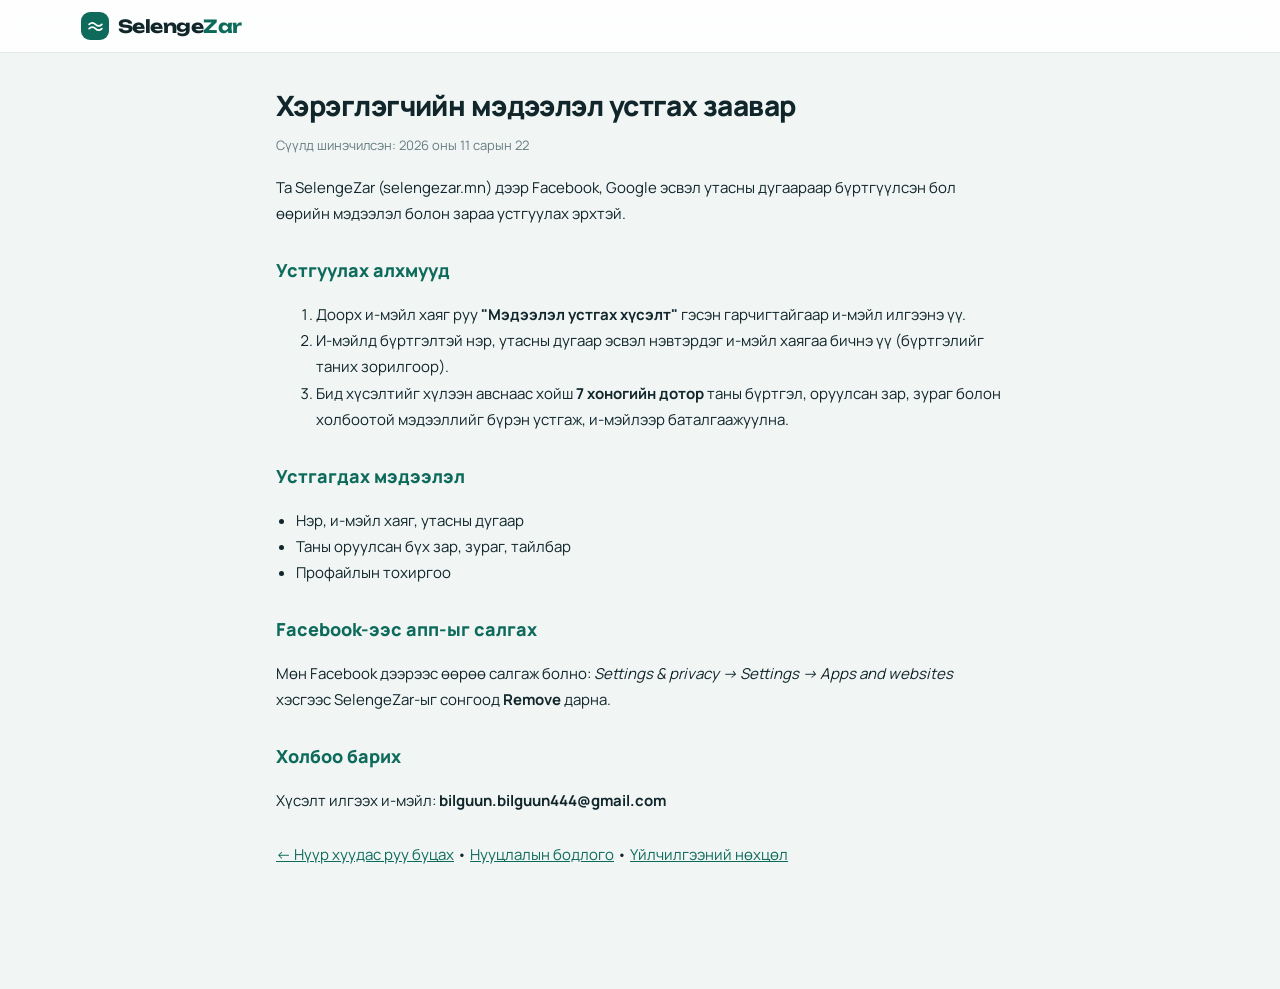
<file: data-deletion.html>
<!DOCTYPE html>
<html lang="mn">
<head>
<meta charset="UTF-8">
<meta name="viewport" content="width=device-width,initial-scale=1">
<link rel="icon" href="/favicon.ico" sizes="48x48">
<link rel="icon" href="/favicon.svg" type="image/svg+xml">
<link rel="icon" href="/favicon-192.png" type="image/png" sizes="192x192">
<link rel="apple-touch-icon" href="/apple-touch-icon.png">
<title>Мэдээлэл устгах заавар - SelengeZar</title>
<link rel="stylesheet" href="style.css">
</head>
<body>
<header>
  <a class="logo" href="/" style="text-decoration:none">Selenge<span>Zar</span></a>
</header>

<main class="wrap doc">
  <h1>Хэрэглэгчийн мэдээлэл устгах заавар</h1>
  <p class="updated">Сүүлд шинэчилсэн: 2026 оны 11 сарын 22</p>

  <p>Та SelengeZar (selengezar.mn) дээр Facebook, Google эсвэл утасны дугаараар бүртгүүлсэн бол өөрийн мэдээлэл болон зараа устгуулах эрхтэй.</p>

  <h2>Устгуулах алхмууд</h2>
  <ol>
    <li>Доорх и-мэйл хаяг руу <b>"Мэдээлэл устгах хүсэлт"</b> гэсэн гарчигтайгаар и-мэйл илгээнэ үү.</li>
    <li>И-мэйлд бүртгэлтэй нэр, утасны дугаар эсвэл нэвтэрдэг и-мэйл хаягаа бичнэ үү (бүртгэлийг таних зорилгоор).</li>
    <li>Бид хүсэлтийг хүлээн авснаас хойш <b>7 хоногийн дотор</b> таны бүртгэл, оруулсан зар, зураг болон холбоотой мэдээллийг бүрэн устгаж, и-мэйлээр баталгаажуулна.</li>
  </ol>

  <h2>Устгагдах мэдээлэл</h2>
  <ul>
    <li>Нэр, и-мэйл хаяг, утасны дугаар</li>
    <li>Таны оруулсан бүх зар, зураг, тайлбар</li>
    <li>Профайлын тохиргоо</li>
  </ul>

  <h2>Facebook-ээс апп-ыг салгах</h2>
  <p>Мөн Facebook дээрээс өөрөө салгаж болно: <i>Settings &amp; privacy → Settings → Apps and websites</i> хэсгээс SelengeZar-ыг сонгоод <b>Remove</b> дарна.</p>

  <h2>Холбоо барих</h2>
  <p>Хүсэлт илгээх и-мэйл: <b>bilguun.bilguun444@gmail.com</b></p>

  <p style="margin-top:28px"><a href="/">← Нүүр хуудас руу буцах</a> • <a href="privacy.html">Нууцлалын бодлого</a> • <a href="terms.html">Үйлчилгээний нөхцөл</a></p>
</main>
</body>
</html>
</file>
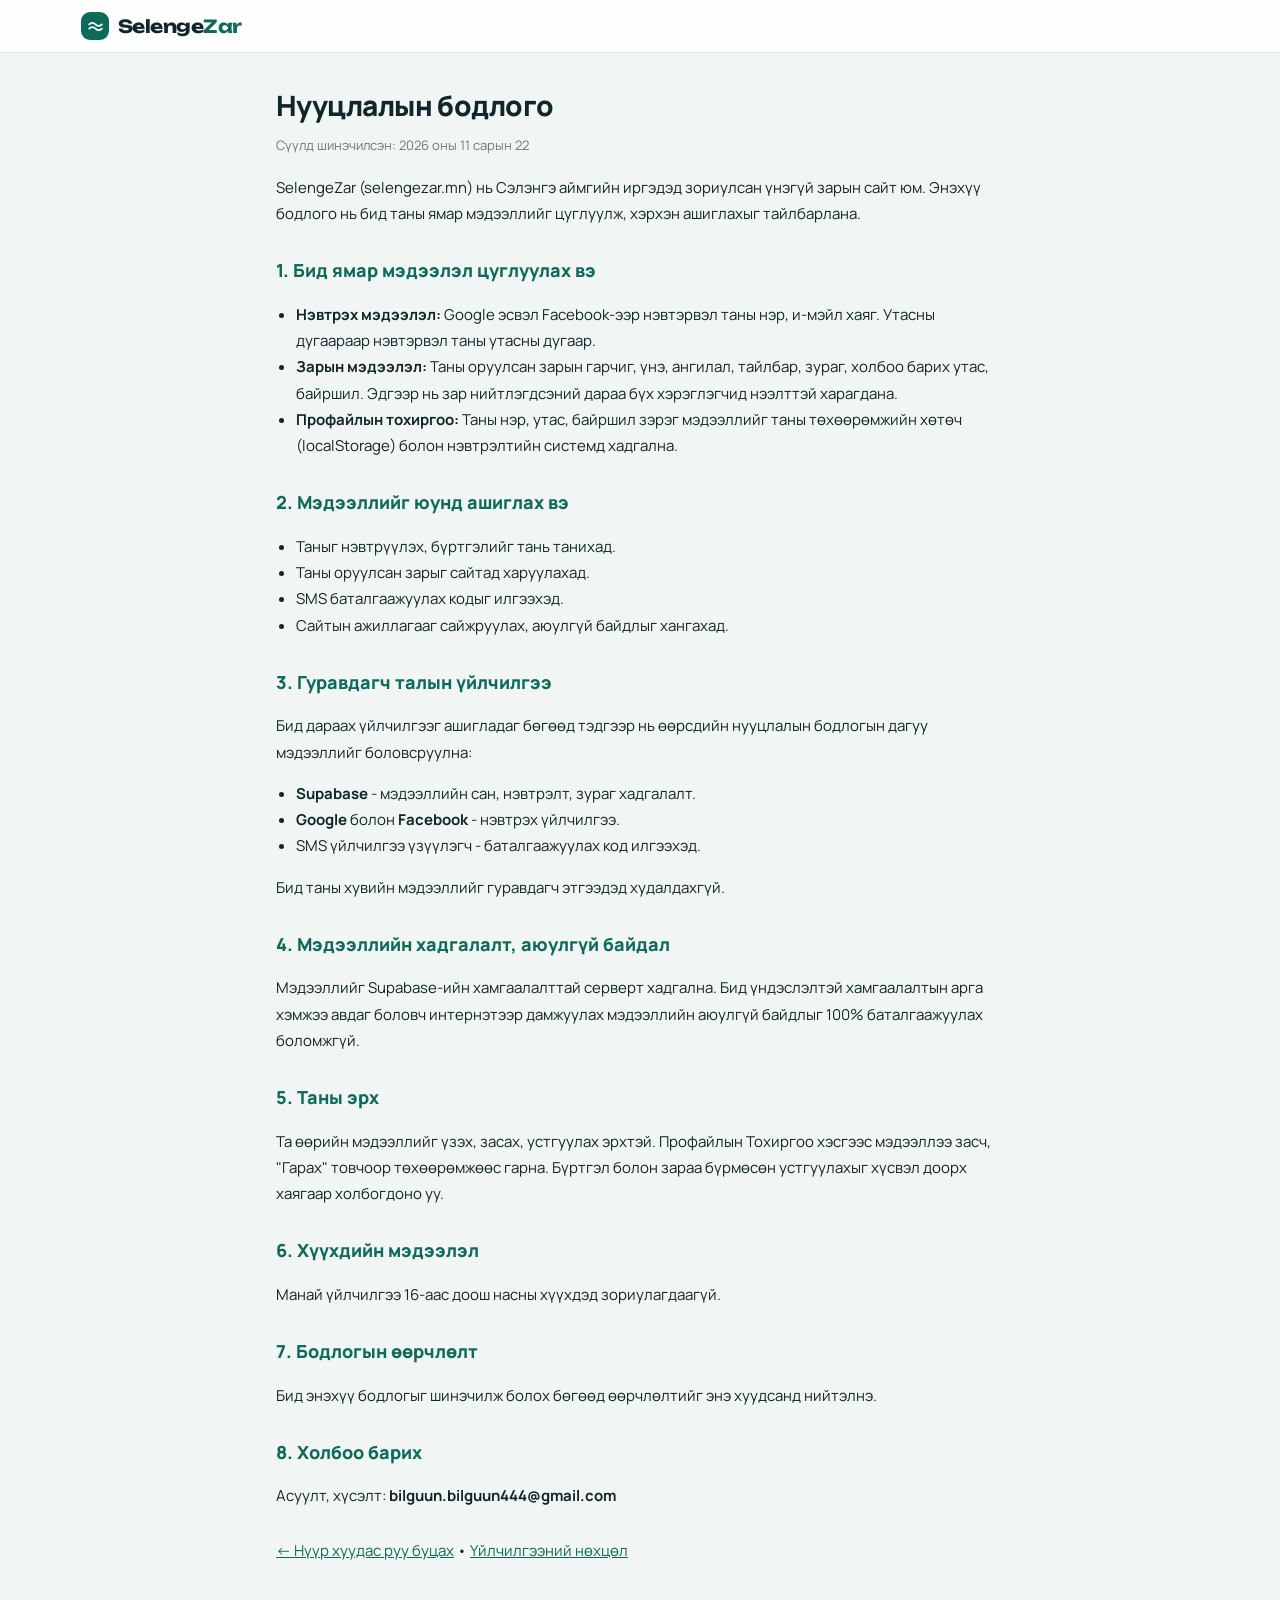
<file: privacy.html>
<!DOCTYPE html>
<html lang="mn">
<head>
<meta charset="UTF-8">
<meta name="viewport" content="width=device-width,initial-scale=1,maximum-scale=1,user-scalable=no">
<link rel="icon" href="/favicon.ico" sizes="48x48">
<link rel="icon" href="/favicon.svg" type="image/svg+xml">
<link rel="icon" href="/favicon-192.png" type="image/png" sizes="192x192">
<link rel="apple-touch-icon" href="/apple-touch-icon.png">
<title>Нууцлалын бодлого - SelengeZar</title>
<link rel="stylesheet" href="style.css">
</head>
<body>
<header>
  <a class="logo" href="/" style="text-decoration:none">Selenge<span>Zar</span></a>
</header>

<main class="wrap doc">
  <h1>Нууцлалын бодлого</h1>
  <p class="updated">Сүүлд шинэчилсэн: 2026 оны 11 сарын 22</p>

  <p>SelengeZar (selengezar.mn) нь Сэлэнгэ аймгийн иргэдэд зориулсан үнэгүй зарын сайт юм. Энэхүү бодлого нь бид таны ямар мэдээллийг цуглуулж, хэрхэн ашиглахыг тайлбарлана.</p>

  <h2>1. Бид ямар мэдээлэл цуглуулах вэ</h2>
  <ul>
    <li><b>Нэвтрэх мэдээлэл:</b> Google эсвэл Facebook-ээр нэвтэрвэл таны нэр, и-мэйл хаяг. Утасны дугаараар нэвтэрвэл таны утасны дугаар.</li>
    <li><b>Зарын мэдээлэл:</b> Таны оруулсан зарын гарчиг, үнэ, ангилал, тайлбар, зураг, холбоо барих утас, байршил. Эдгээр нь зар нийтлэгдсэний дараа бүх хэрэглэгчид нээлттэй харагдана.</li>
    <li><b>Профайлын тохиргоо:</b> Таны нэр, утас, байршил зэрэг мэдээллийг таны төхөөрөмжийн хөтөч (localStorage) болон нэвтрэлтийн системд хадгална.</li>
  </ul>

  <h2>2. Мэдээллийг юунд ашиглах вэ</h2>
  <ul>
    <li>Таныг нэвтрүүлэх, бүртгэлийг тань танихад.</li>
    <li>Таны оруулсан зарыг сайтад харуулахад.</li>
    <li>SMS баталгаажуулах кодыг илгээхэд.</li>
    <li>Сайтын ажиллагааг сайжруулах, аюулгүй байдлыг хангахад.</li>
  </ul>

  <h2>3. Гуравдагч талын үйлчилгээ</h2>
  <p>Бид дараах үйлчилгээг ашигладаг бөгөөд тэдгээр нь өөрсдийн нууцлалын бодлогын дагуу мэдээллийг боловсруулна:</p>
  <ul>
    <li><b>Supabase</b> - мэдээллийн сан, нэвтрэлт, зураг хадгалалт.</li>
    <li><b>Google</b> болон <b>Facebook</b> - нэвтрэх үйлчилгээ.</li>
    <li>SMS үйлчилгээ үзүүлэгч - баталгаажуулах код илгээхэд.</li>
  </ul>
  <p>Бид таны хувийн мэдээллийг гуравдагч этгээдэд худалдахгүй.</p>

  <h2>4. Мэдээллийн хадгалалт, аюулгүй байдал</h2>
  <p>Мэдээллийг Supabase-ийн хамгаалалттай серверт хадгална. Бид үндэслэлтэй хамгаалалтын арга хэмжээ авдаг боловч интернэтээр дамжуулах мэдээллийн аюулгүй байдлыг 100% баталгаажуулах боломжгүй.</p>

  <h2>5. Таны эрх</h2>
  <p>Та өөрийн мэдээллийг үзэх, засах, устгуулах эрхтэй. Профайлын Тохиргоо хэсгээс мэдээллээ засч, "Гарах" товчоор төхөөрөмжөөс гарна. Бүртгэл болон зараа бүрмөсөн устгуулахыг хүсвэл доорх хаягаар холбогдоно уу.</p>

  <h2>6. Хүүхдийн мэдээлэл</h2>
  <p>Манай үйлчилгээ 16-аас доош насны хүүхдэд зориулагдаагүй.</p>

  <h2>7. Бодлогын өөрчлөлт</h2>
  <p>Бид энэхүү бодлогыг шинэчилж болох бөгөөд өөрчлөлтийг энэ хуудсанд нийтэлнэ.</p>

  <h2>8. Холбоо барих</h2>
  <p>Асуулт, хүсэлт: <b>bilguun.bilguun444@gmail.com</b></p>

  <p style="margin-top:28px"><a href="/">← Нүүр хуудас руу буцах</a> • <a href="terms.html">Үйлчилгээний нөхцөл</a></p>
</main>
</body>
</html>
</file>
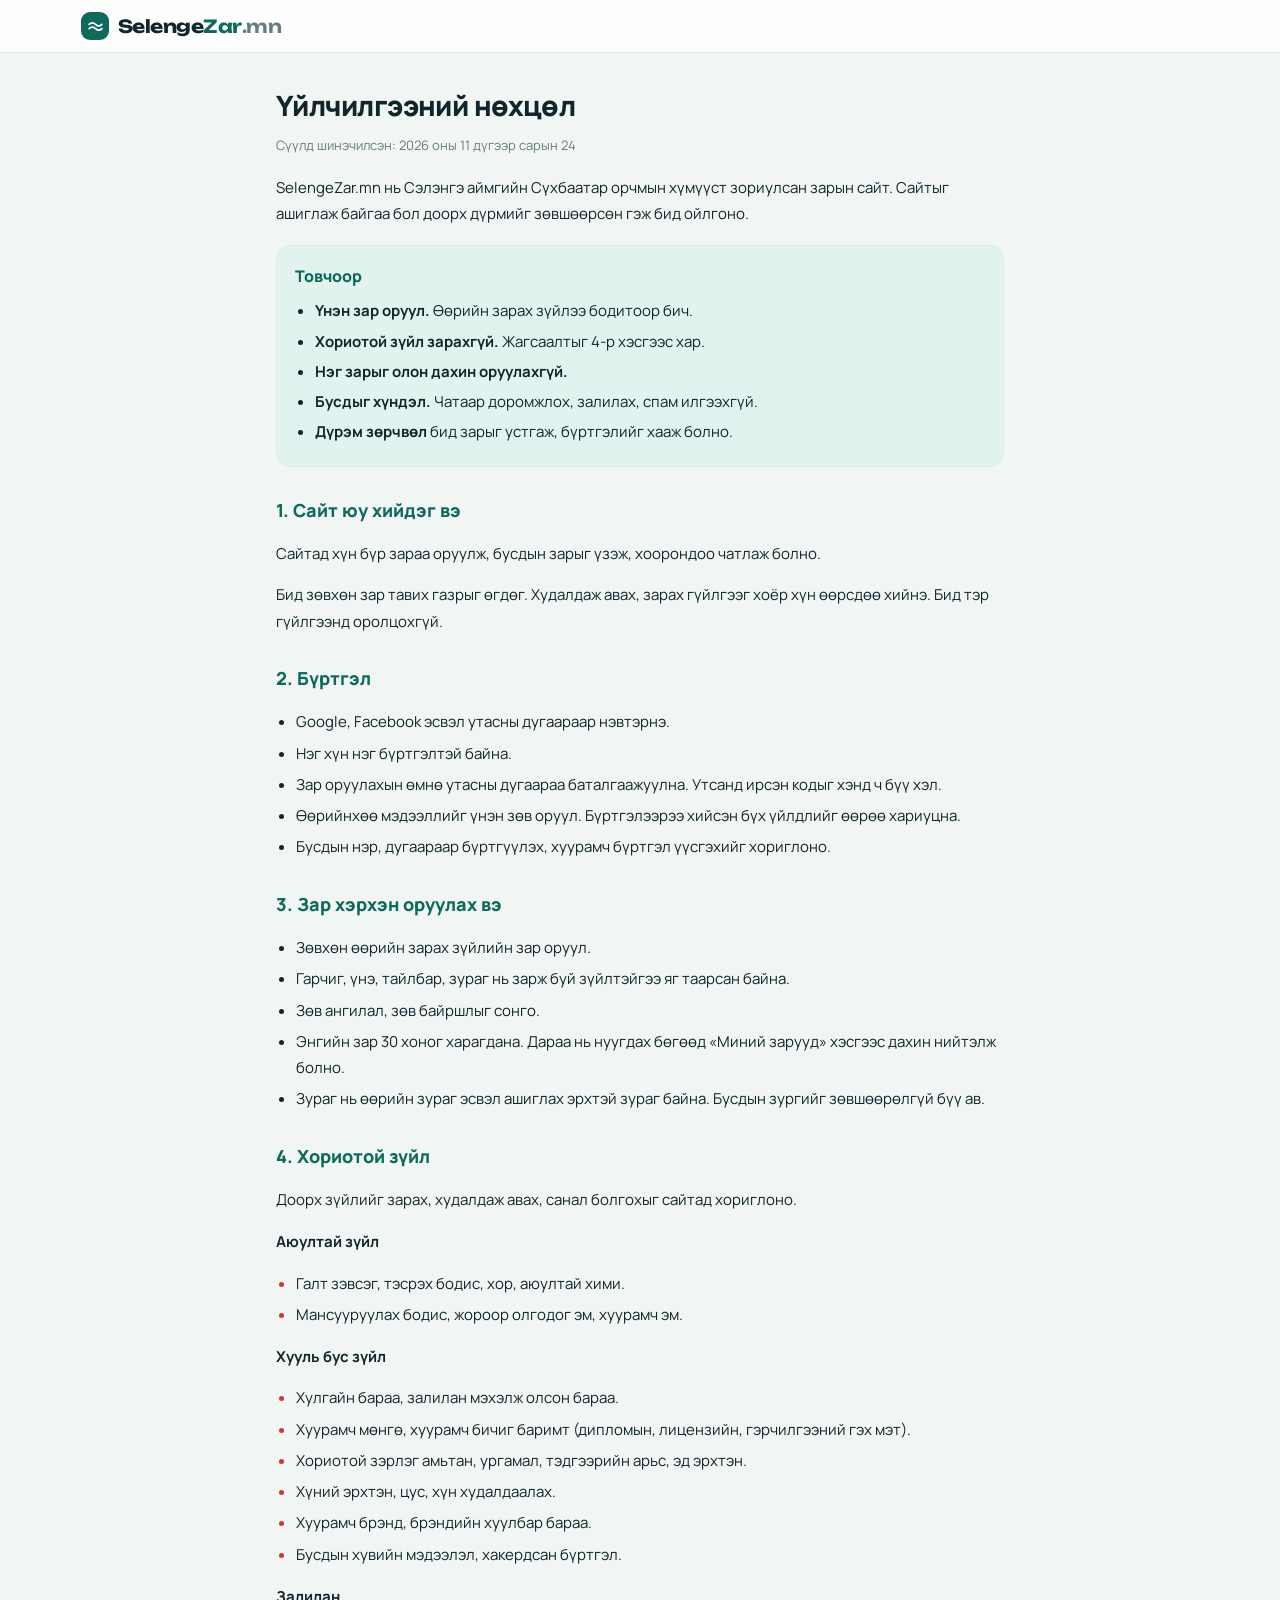
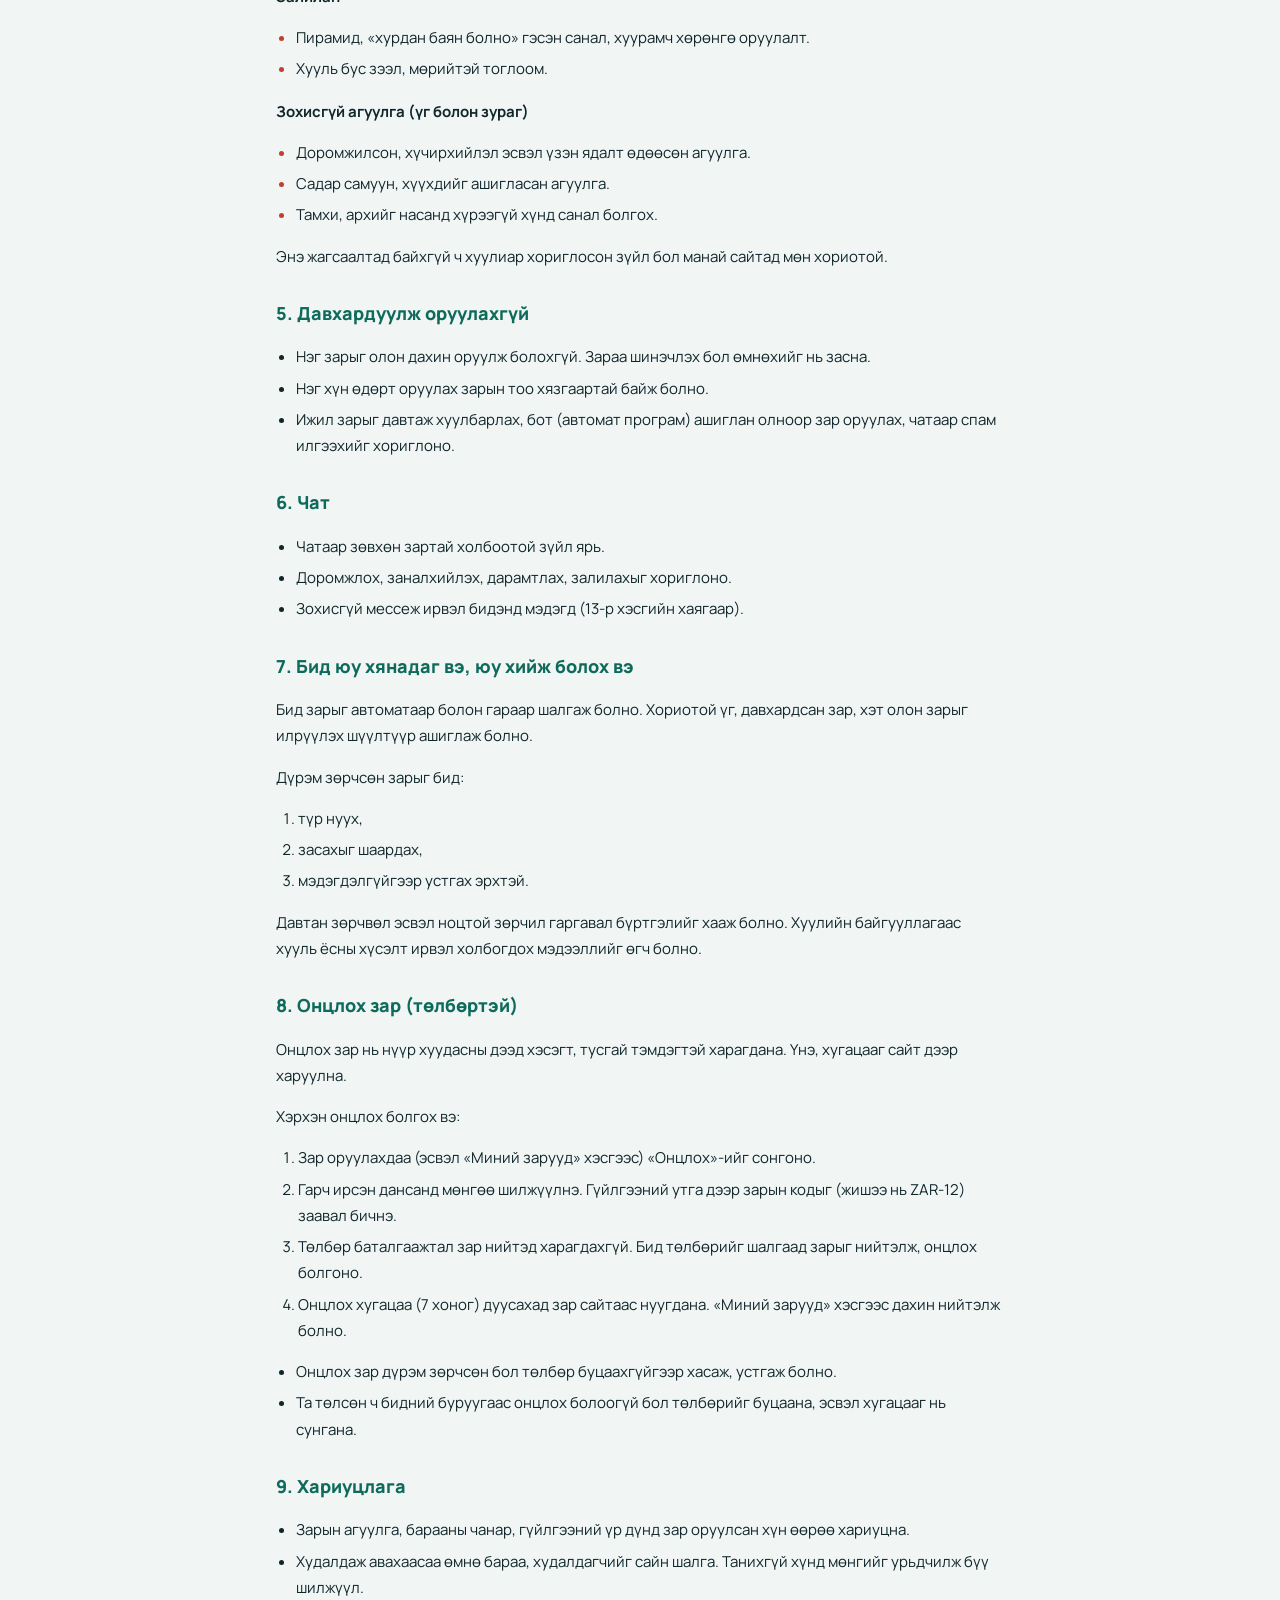
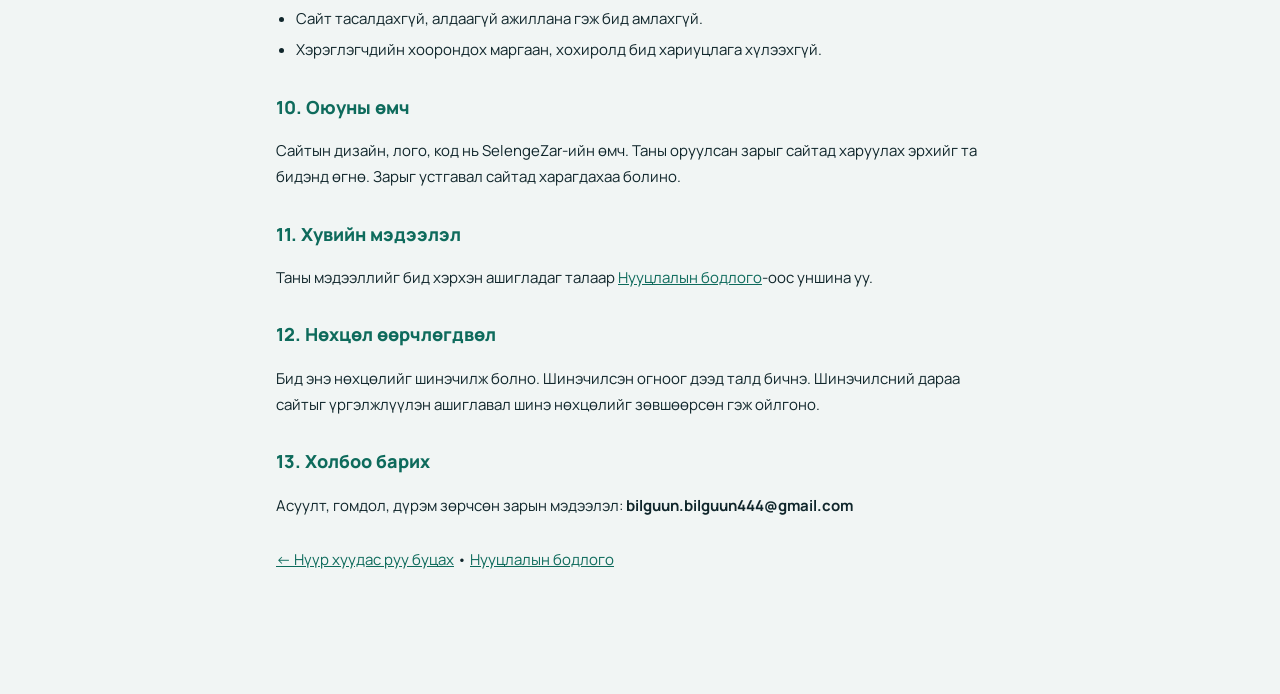
<file: terms.html>
<!DOCTYPE html>
<html lang="mn">
<head>
<meta charset="UTF-8">
<meta name="viewport" content="width=device-width,initial-scale=1,maximum-scale=1,user-scalable=no">
<link rel="icon" href="/favicon.ico" sizes="48x48">
<link rel="icon" href="/favicon.svg" type="image/svg+xml">
<link rel="icon" href="/favicon-192.png" type="image/png" sizes="192x192">
<link rel="apple-touch-icon" href="/apple-touch-icon.png">
<title>Үйлчилгээний нөхцөл - SelengeZar.mn</title>
<link rel="stylesheet" href="style.css?v=20261228">
<style>
  .doc .sum{background:var(--brand-soft);border:1px solid var(--line);border-radius:14px;padding:16px 18px;margin:18px 0 8px}
  .doc .sum h2{margin:0 0 8px;font-size:16px}
  .doc .sum ul{margin:0;padding-left:20px}
  .doc .sum li{margin:4px 0}
  .doc h3{font-size:15px;margin:16px 0 4px}
  .doc .no li::marker{color:#C43D2E}
  .doc ol{padding-left:22px}
  .doc ol li,.doc ul li{margin:5px 0}
</style>
</head>
<body>
<header>
  <a class="logo" href="/" style="text-decoration:none">Selenge<span>Zar</span><span class="tld" style="font-style:normal;font-weight:600;color:var(--muted)">.mn</span></a>
</header>

<main class="wrap doc">
  <h1>Үйлчилгээний нөхцөл</h1>
  <p class="updated">Сүүлд шинэчилсэн: 2026 оны 11 дүгээр сарын 24</p>

  <p>SelengeZar.mn нь Сэлэнгэ аймгийн Сүхбаатар орчмын хүмүүст зориулсан зарын сайт. Сайтыг ашиглаж байгаа бол доорх дүрмийг зөвшөөрсөн гэж бид ойлгоно.</p>

  <div class="sum">
    <h2>Товчоор</h2>
    <ul>
      <li><b>Үнэн зар оруул.</b> Өөрийн зарах зүйлээ бодитоор бич.</li>
      <li><b>Хориотой зүйл зарахгүй.</b> Жагсаалтыг 4-р хэсгээс хар.</li>
      <li><b>Нэг зарыг олон дахин оруулахгүй.</b></li>
      <li><b>Бусдыг хүндэл.</b> Чатаар доромжлох, залилах, спам илгээхгүй.</li>
      <li><b>Дүрэм зөрчвөл</b> бид зарыг устгаж, бүртгэлийг хааж болно.</li>
    </ul>
  </div>

  <h2>1. Сайт юу хийдэг вэ</h2>
  <p>Сайтад хүн бүр зараа оруулж, бусдын зарыг үзэж, хоорондоо чатлаж болно.</p>
  <p>Бид зөвхөн зар тавих газрыг өгдөг. Худалдаж авах, зарах гүйлгээг хоёр хүн өөрсдөө хийнэ. Бид тэр гүйлгээнд оролцохгүй.</p>

  <h2>2. Бүртгэл</h2>
  <ul>
    <li>Google, Facebook эсвэл утасны дугаараар нэвтэрнэ.</li>
    <li>Нэг хүн нэг бүртгэлтэй байна.</li>
    <li>Зар оруулахын өмнө утасны дугаараа баталгаажуулна. Утсанд ирсэн кодыг хэнд ч бүү хэл.</li>
    <li>Өөрийнхөө мэдээллийг үнэн зөв оруул. Бүртгэлээрээ хийсэн бүх үйлдлийг өөрөө хариуцна.</li>
    <li>Бусдын нэр, дугаараар бүртгүүлэх, хуурамч бүртгэл үүсгэхийг хориглоно.</li>
  </ul>

  <h2>3. Зар хэрхэн оруулах вэ</h2>
  <ul>
    <li>Зөвхөн өөрийн зарах зүйлийн зар оруул.</li>
    <li>Гарчиг, үнэ, тайлбар, зураг нь зарж буй зүйлтэйгээ яг таарсан байна.</li>
    <li>Зөв ангилал, зөв байршлыг сонго.</li>
    <li>Энгийн зар 30 хоног харагдана. Дараа нь нуугдах бөгөөд «Миний зарууд» хэсгээс дахин нийтэлж болно.</li>
    <li>Зураг нь өөрийн зураг эсвэл ашиглах эрхтэй зураг байна. Бусдын зургийг зөвшөөрөлгүй бүү ав.</li>
  </ul>

  <h2>4. Хориотой зүйл</h2>
  <p>Доорх зүйлийг зарах, худалдаж авах, санал болгохыг сайтад хориглоно.</p>

  <h3>Аюултай зүйл</h3>
  <ul class="no">
    <li>Галт зэвсэг, тэсрэх бодис, хор, аюултай хими.</li>
    <li>Мансууруулах бодис, жороор олгодог эм, хуурамч эм.</li>
  </ul>

  <h3>Хууль бус зүйл</h3>
  <ul class="no">
    <li>Хулгайн бараа, залилан мэхэлж олсон бараа.</li>
    <li>Хуурамч мөнгө, хуурамч бичиг баримт (дипломын, лицензийн, гэрчилгээний гэх мэт).</li>
    <li>Хориотой зэрлэг амьтан, ургамал, тэдгээрийн арьс, эд эрхтэн.</li>
    <li>Хүний эрхтэн, цус, хүн худалдаалах.</li>
    <li>Хуурамч брэнд, брэндийн хуулбар бараа.</li>
    <li>Бусдын хувийн мэдээлэл, хакердсан бүртгэл.</li>
  </ul>

  <h3>Залилан</h3>
  <ul class="no">
    <li>Пирамид, «хурдан баян болно» гэсэн санал, хуурамч хөрөнгө оруулалт.</li>
    <li>Хууль бус зээл, мөрийтэй тоглоом.</li>
  </ul>

  <h3>Зохисгүй агуулга (үг болон зураг)</h3>
  <ul class="no">
    <li>Доромжилсон, хүчирхийлэл эсвэл үзэн ядалт өдөөсөн агуулга.</li>
    <li>Садар самуун, хүүхдийг ашигласан агуулга.</li>
    <li>Тамхи, архийг насанд хүрээгүй хүнд санал болгох.</li>
  </ul>

  <p>Энэ жагсаалтад байхгүй ч хуулиар хориглосон зүйл бол манай сайтад мөн хориотой.</p>

  <h2>5. Давхардуулж оруулахгүй</h2>
  <ul>
    <li>Нэг зарыг олон дахин оруулж болохгүй. Зараа шинэчлэх бол өмнөхийг нь засна.</li>
    <li>Нэг хүн өдөрт оруулах зарын тоо хязгаартай байж болно.</li>
    <li>Ижил зарыг давтаж хуулбарлах, бот (автомат програм) ашиглан олноор зар оруулах, чатаар спам илгээхийг хориглоно.</li>
  </ul>

  <h2>6. Чат</h2>
  <ul>
    <li>Чатаар зөвхөн зартай холбоотой зүйл ярь.</li>
    <li>Доромжлох, заналхийлэх, дарамтлах, залилахыг хориглоно.</li>
    <li>Зохисгүй мессеж ирвэл бидэнд мэдэгд (13-р хэсгийн хаягаар).</li>
  </ul>

  <h2>7. Бид юу хянадаг вэ, юу хийж болох вэ</h2>
  <p>Бид зарыг автоматаар болон гараар шалгаж болно. Хориотой үг, давхардсан зар, хэт олон зарыг илрүүлэх шүүлтүүр ашиглаж болно.</p>
  <p>Дүрэм зөрчсөн зарыг бид:</p>
  <ol>
    <li>түр нуух,</li>
    <li>засахыг шаардах,</li>
    <li>мэдэгдэлгүйгээр устгах эрхтэй.</li>
  </ol>
  <p>Давтан зөрчвөл эсвэл ноцтой зөрчил гаргавал бүртгэлийг хааж болно. Хуулийн байгууллагаас хууль ёсны хүсэлт ирвэл холбогдох мэдээллийг өгч болно.</p>

  <h2>8. Онцлох зар (төлбөртэй)</h2>
  <p>Онцлох зар нь нүүр хуудасны дээд хэсэгт, тусгай тэмдэгтэй харагдана. Үнэ, хугацааг сайт дээр харуулна.</p>
  <p>Хэрхэн онцлох болгох вэ:</p>
  <ol>
    <li>Зар оруулахдаа (эсвэл «Миний зарууд» хэсгээс) «Онцлох»-ийг сонгоно.</li>
    <li>Гарч ирсэн дансанд мөнгөө шилжүүлнэ. Гүйлгээний утга дээр зарын кодыг (жишээ нь ZAR-12) заавал бичнэ.</li>
    <li>Төлбөр баталгаажтал зар нийтэд харагдахгүй. Бид төлбөрийг шалгаад зарыг нийтэлж, онцлох болгоно.</li>
    <li>Онцлох хугацаа (7 хоног) дуусахад зар сайтаас нуугдана. «Миний зарууд» хэсгээс дахин нийтэлж болно.</li>
  </ol>
  <ul>
    <li>Онцлох зар дүрэм зөрчсөн бол төлбөр буцаахгүйгээр хасаж, устгаж болно.</li>
    <li>Та төлсөн ч бидний буруугаас онцлох болоогүй бол төлбөрийг буцаана, эсвэл хугацааг нь сунгана.</li>
  </ul>

  <h2>9. Хариуцлага</h2>
  <ul>
    <li>Зарын агуулга, барааны чанар, гүйлгээний үр дүнд зар оруулсан хүн өөрөө хариуцна.</li>
    <li>Худалдаж авахаасаа өмнө бараа, худалдагчийг сайн шалга. Танихгүй хүнд мөнгийг урьдчилж бүү шилжүүл.</li>
    <li>Сайт тасалдахгүй, алдаагүй ажиллана гэж бид амлахгүй.</li>
    <li>Хэрэглэгчдийн хоорондох маргаан, хохиролд бид хариуцлага хүлээхгүй.</li>
  </ul>

  <h2>10. Оюуны өмч</h2>
  <p>Сайтын дизайн, лого, код нь SelengeZar-ийн өмч. Таны оруулсан зарыг сайтад харуулах эрхийг та бидэнд өгнө. Зарыг устгавал сайтад харагдахаа болино.</p>

  <h2>11. Хувийн мэдээлэл</h2>
  <p>Таны мэдээллийг бид хэрхэн ашигладаг талаар <a href="privacy.html">Нууцлалын бодлого</a>-оос уншина уу.</p>

  <h2>12. Нөхцөл өөрчлөгдвөл</h2>
  <p>Бид энэ нөхцөлийг шинэчилж болно. Шинэчилсэн огноог дээд талд бичнэ. Шинэчилсний дараа сайтыг үргэлжлүүлэн ашиглавал шинэ нөхцөлийг зөвшөөрсөн гэж ойлгоно.</p>

  <h2>13. Холбоо барих</h2>
  <p>Асуулт, гомдол, дүрэм зөрчсөн зарын мэдээлэл: <b>bilguun.bilguun444@gmail.com</b></p>

  <p style="margin-top:28px"><a href="/">← Нүүр хуудас руу буцах</a> • <a href="privacy.html">Нууцлалын бодлого</a></p>
</main>
</body>
</html>
</file>
<file: style.css>
/* ===== SelengeZar - style.css (v2: цэвэр, цайвар, загварлаг) =====
   Өнгө: Сэлэнгэ мөрний хөх-ногоон (brand) + нүүрсэн хар (ink) + алтан (gold)
   Фонт: Unbounded (зөвхөн лого), Manrope (бусад - кирилл дэмжинэ)
*/
@import url("https://fonts.googleapis.com/css2?family=Manrope:wght@400;500;600;700;800&family=Unbounded:wght@600;700&display=swap");

:root{
  --bg:#F1F5F4;
  --surface:#FFFFFF;
  --surface-2:#F6F9F8;
  --ink:#10262B;
  --ink-2:#2F474C;
  --muted:#667C81;
  --line:#E1E9E8;
  --line-strong:#CBD8D6;

  --brand:#0E6B5C;
  --brand-600:#0A5A4D;
  --brand-soft:#E2F2EE;
  --on-brand:#FFFFFF;
  --gold:#F2A516;
  --danger:#C43D2E;
  --danger-soft:#FCEDEA;
  --accent-red:#E5484D;

  --overlay:rgba(12,32,36,.52);
  --glass:rgba(255,255,255,.88);
  --shadow-sm:0 1px 2px rgba(16,38,43,.06);
  --shadow-md:0 8px 24px rgba(16,38,43,.10);
  --shadow-lg:0 24px 60px rgba(16,38,43,.22);
  --ring:0 0 0 3px rgba(14,107,92,.22);

  --nav-h:74px;
  --r-sm:10px; --r-md:14px; --r-lg:20px;
  --page:1150px;
  --font:"Manrope",system-ui,-apple-system,"Segoe UI",Roboto,sans-serif;
  --font-logo:"Unbounded","Manrope",system-ui,sans-serif;
  color-scheme:light;
}
@media (prefers-color-scheme: dark){
  :root{
    --bg:#0B1719;
    --surface:#12242A;
    --surface-2:#0F1F24;
    --ink:#E8F1EF;
    --ink-2:#C2D3D0;
    --muted:#8BA3A2;
    --line:#1F363B;
    --line-strong:#2C4A50;
    --brand:#33B9A1;
    --brand-600:#2AA58F;
    --brand-soft:#123B37;
    --on-brand:#06201B;
    --danger:#FF7B6B;
    --danger-soft:#33191A;
    --overlay:rgba(2,10,12,.66);
    --glass:rgba(11,23,25,.82);
    --shadow-md:0 8px 24px rgba(0,0,0,.35);
    --shadow-lg:0 24px 60px rgba(0,0,0,.55);
    --ring:0 0 0 3px rgba(51,185,161,.28);
    color-scheme:dark;
  }
}

*{box-sizing:border-box}
html{overflow-x:hidden;-webkit-text-size-adjust:100%}
body{
  margin:0;font-family:var(--font);font-size:15px;line-height:1.5;
  color:var(--ink);background:var(--bg);
  padding-bottom:calc(var(--nav-h) + 16px);overflow-x:hidden;
}
button,input,select,textarea{font-family:inherit}
img{max-width:100%}
[hidden]{display:none !important}
html.lock,body.lock{overflow:hidden}
:focus-visible{outline:2px solid var(--brand);outline-offset:2px}

/* ---------- Дүрс (SVG icon) ---------- */
.i{width:1.2em;height:1.2em;flex:none;fill:none;stroke:currentColor;stroke-width:1.9;stroke-linecap:round;stroke-linejoin:round;vertical-align:-.2em}
.i.fill{fill:currentColor}

/* ---------- Header ---------- */
header{
  position:sticky;top:0;z-index:50;
  display:flex;align-items:center;gap:14px;flex-wrap:wrap;
  padding:12px max(16px,calc((100vw - var(--page))/2 + 16px));
  background:var(--glass);
  backdrop-filter:blur(14px) saturate(160%);-webkit-backdrop-filter:blur(14px) saturate(160%);
  border-bottom:1px solid var(--line);
}
body[data-page]:not([data-page="home"]) > header{display:none}
.logo{
  display:inline-flex;align-items:center;white-space:nowrap;
  font-family:var(--font-logo);font-weight:700;font-size:18px;letter-spacing:-.03em;
  color:var(--ink);text-decoration:none;
}
.logo span{color:var(--brand)}
.logo::before{
  content:"";width:28px;height:28px;margin-right:9px;border-radius:9px;flex:none;
  background:var(--brand) url("data:image/svg+xml,%3Csvg xmlns='http://www.w3.org/2000/svg' viewBox='0 0 24 24' fill='none' stroke='white' stroke-width='2.4' stroke-linecap='round' stroke-linejoin='round'%3E%3Cpath d='M3 9c3-3 6-3 9 0s6 3 9 0M3 15c3-3 6-3 9 0s6 3 9 0'/%3E%3C/svg%3E") center/17px no-repeat;
}
.search{
  display:flex;align-items:center;gap:8px;flex:1;min-width:180px;max-width:540px;margin:0 auto;
  background:var(--surface-2);border:1px solid var(--line);border-radius:var(--r-md);
  padding:4px 4px 4px 13px;transition:.15s;
}
.search:focus-within{border-color:var(--brand);box-shadow:var(--ring);background:var(--surface)}
.search .i{color:var(--muted)}
.search input{flex:1;min-width:0;background:transparent;border:0;outline:none;color:var(--ink);font-size:14px;padding:8px 0}
.search input::placeholder{color:var(--muted)}
@media(max-width:640px){
  header{padding:10px 14px;gap:10px}
  .logo{font-size:17px}
  .search{order:3;max-width:none;width:100%;flex-basis:100%}
  header > .btn{margin-left:auto}
}

/* ---------- Товчнууд ---------- */
.btn{
  display:inline-flex;align-items:center;justify-content:center;gap:8px;
  padding:11px 18px;border-radius:var(--r-md);border:1px solid transparent;
  background:var(--brand);color:var(--on-brand);
  font-size:14px;font-weight:700;line-height:1.1;white-space:nowrap;text-decoration:none;
  cursor:pointer;transition:background .15s,border-color .15s,color .15s,transform .15s,box-shadow .15s;
}
.btn:hover{background:var(--brand-600);transform:translateY(-1px);box-shadow:var(--shadow-md)}
.btn:active{transform:none}
.btn:disabled{opacity:.55;cursor:not-allowed;transform:none;box-shadow:none}
.btn-block{width:100%}
.btn-stack{margin-top:8px}
.btn-sm{padding:7px 12px;font-size:12.5px;border-radius:var(--r-sm);flex:0 0 auto}
.btn-light,.btn-outline{background:var(--surface);color:var(--ink);border-color:var(--line-strong)}
.btn-light:hover,.btn-outline:hover{background:var(--surface-2);border-color:var(--brand);color:var(--brand);box-shadow:none}
.btn-fb{background:#1877F2;color:#fff}
.btn-fb:hover{background:#0F67DB;box-shadow:none}
.btn-danger{background:var(--danger-soft);color:var(--danger);border-color:transparent}
.btn-danger:hover{background:var(--danger);color:#fff;box-shadow:none}
.brand-dot{
  display:inline-flex;align-items:center;justify-content:center;width:22px;height:22px;border-radius:50%;
  font-weight:800;font-size:12px;line-height:1;background:#fff;color:#4285F4;border:1px solid var(--line-strong);
}
.btn-fb .brand-dot{background:#fff;color:#1877F2;border:0}

/* ---------- Layout ---------- */
.wrap{max-width:var(--page);margin:0 auto;padding:18px 16px 16px}
.foot{text-align:center;color:var(--muted);font-size:13px;margin:34px 0 8px;line-height:1.8}
.foot a{color:var(--muted);text-decoration:underline;text-underline-offset:3px}
.foot a:hover{color:var(--brand)}
.empty{grid-column:1/-1;text-align:center;color:var(--muted);padding:36px 12px;font-size:14px}

/* ---------- Hero ---------- */
.hero{
  position:relative;overflow:hidden;width:100%;aspect-ratio:1920/800;margin:0 0 6px;
  border-radius:var(--r-lg);background:#0b1b1e;border:1px solid var(--line);
  cursor:grab;user-select:none;touch-action:pan-y;
}
.hero:active{cursor:grabbing}
.hero-track{display:flex;width:100%;height:100%;transition:transform .6s ease;will-change:transform}
.hero-track img{flex:0 0 100%;width:100%;height:100%;object-fit:cover;pointer-events:none;-webkit-user-drag:none}
.hero-dots{position:absolute;bottom:12px;left:50%;transform:translateX(-50%);display:flex;gap:6px;z-index:10;padding:5px 8px;border-radius:999px;background:rgba(0,0,0,.28);backdrop-filter:blur(6px)}
.hero-dots button{width:7px;height:7px;border:0;border-radius:99px;background:rgba(255,255,255,.55);cursor:pointer;padding:0;transition:.2s}
.hero-dots button:hover{background:#fff}
.hero-dots button.active{background:#fff;width:20px}

/* ---------- Ангилал ---------- */
.cats{display:flex;gap:8px;margin:16px 0 6px;overflow-x:auto;scrollbar-width:none;padding:2px 1px}
.cats::-webkit-scrollbar{display:none}
.cat{
  flex:none;padding:8px 15px;border-radius:999px;border:1px solid var(--line);
  background:var(--surface);color:var(--ink-2);font-size:14px;font-weight:600;cursor:pointer;transition:.15s;
}
.cat:hover{border-color:var(--brand);color:var(--brand)}
.cat.active{background:var(--ink);border-color:var(--ink);color:var(--surface)}
.cat.active:hover{color:var(--surface)}
.status{font-size:13px;color:var(--muted);padding:6px 2px 4px}

.sec-title{display:flex;align-items:center;gap:8px;margin:18px 0 -4px;font-size:18px;font-weight:800;letter-spacing:-.01em}
.sec-title .i{color:var(--gold)}

/* ---------- Заруудын жагсаалт ---------- */
.grid{display:grid;grid-template-columns:repeat(auto-fill,minmax(235px,1fr));gap:16px;margin-top:14px}
.card{
  position:relative;display:flex;flex-direction:column;
  background:var(--surface);border:1px solid var(--line);border-radius:var(--r-md);overflow:hidden;
  cursor:pointer;transition:transform .18s,box-shadow .18s,border-color .18s;
}
.card:hover{transform:translateY(-3px);box-shadow:var(--shadow-md);border-color:var(--line-strong)}
.card-img{position:relative;background:var(--surface-2)}
.card img{width:100%;aspect-ratio:4/3;height:auto;object-fit:cover;display:block;background:var(--surface-2)}
.card-body{padding:12px 14px 14px;display:flex;flex-direction:column;gap:3px;flex:1}
.price{font-size:18px;font-weight:800;letter-spacing:-.01em;color:var(--brand)}
.card h3{margin:0;font-size:15px;font-weight:600;line-height:1.35;color:var(--ink);display:-webkit-box;-webkit-line-clamp:2;-webkit-box-orient:vertical;overflow:hidden}
.meta{display:flex;align-items:center;gap:5px;color:var(--muted);font-size:12.5px}
.meta .i{width:14px;height:14px}
.time{display:flex;align-items:center;gap:5px;margin-top:auto;padding-top:6px;color:var(--muted);font-size:12px}
.time .i{width:13px;height:13px}
.cat-tag{
  position:absolute;top:10px;left:10px;padding:4px 10px;border-radius:999px;
  background:var(--glass);color:var(--ink);font-size:11.5px;font-weight:700;
  backdrop-filter:blur(6px);-webkit-backdrop-filter:blur(6px);
}
.save-btn{
  position:absolute;right:10px;bottom:10px;width:34px;height:34px;padding:0;
  display:flex;align-items:center;justify-content:center;
  border:0;border-radius:50%;background:var(--glass);color:var(--ink);cursor:pointer;
  box-shadow:var(--shadow-sm);transition:.15s;
}
.save-btn:hover{transform:scale(1.1);color:var(--brand)}
.save-btn.on{background:var(--brand);color:var(--on-brand)}
.save-btn.on .i{fill:currentColor}

/* Онцлох зар: ногоон хүрээ + баруун буланд тэмдэг */
.card.featured{border:2px solid var(--brand);box-shadow:0 0 0 4px var(--brand-soft)}
.card.featured:hover{box-shadow:0 0 0 4px var(--brand-soft),var(--shadow-md);border-color:var(--brand)}
.feat-badge{
  position:absolute;top:10px;right:10px;z-index:2;display:inline-flex;align-items:center;gap:5px;
  padding:4px 11px 4px 8px;border-radius:999px;background:var(--brand);color:var(--on-brand);
  font-size:11.5px;font-weight:800;box-shadow:var(--shadow-sm);
}
.feat-badge .i{width:13px;height:13px;color:var(--gold);fill:var(--gold);stroke:var(--gold)}
.card.featured .cat-tag{display:none}

.edit-btn{
  display:flex;align-items:center;justify-content:center;gap:7px;
  width:calc(100% - 24px);margin:0 12px 12px;padding:9px 10px;
  border:1px solid var(--line-strong);border-radius:var(--r-sm);background:var(--surface);color:var(--ink);
  font-size:13px;font-weight:700;cursor:pointer;transition:.15s;
}
.edit-btn:hover{border-color:var(--brand);color:var(--brand);background:var(--brand-soft)}

@media(max-width:640px){
  .wrap{padding:14px 14px 12px}
  .grid{grid-template-columns:repeat(2,minmax(0,1fr));gap:10px}
  .card-body{padding:10px 11px 12px}
  .price{font-size:16px}
  .card h3{font-size:14px}
  .meta,.time{font-size:12px}
  .cat-tag{top:8px;left:8px;padding:3px 8px;font-size:11px}
  .feat-badge{top:8px;right:8px;padding:3px 9px 3px 7px;font-size:11px}
  .save-btn{width:30px;height:30px;right:8px;bottom:8px}
  .edit-btn{width:calc(100% - 20px);margin:0 10px 10px;font-size:12.5px}
  .hero{border-radius:16px}
}

/* ---------- Цонх (modal) ---------- */
.modal{
  position:fixed;inset:0;z-index:200;display:none;align-items:center;justify-content:center;
  padding:14px 14px 100px;background:var(--overlay);
  backdrop-filter:blur(3px);-webkit-backdrop-filter:blur(3px);overscroll-behavior:contain;
}
.modal.open{display:flex}
.box{
  position:relative;width:100%;max-width:540px;max-height:calc(100dvh - 120px);overflow-y:auto;
  padding:34px 20px 20px;background:var(--surface);color:var(--ink);
  border:1px solid var(--line);border-radius:var(--r-lg);box-shadow:var(--shadow-lg);
}
.box h2{margin:0 0 6px;font-size:20px;font-weight:800;letter-spacing:-.01em}
.box input,.box select,.box textarea{
  display:block;width:100%;margin:6px 0;padding:11px 13px;
  border:1px solid var(--line);border-radius:var(--r-sm);background:var(--surface-2);color:var(--ink);
  font-size:15px;transition:.15s;
}
.box input::placeholder,.box textarea::placeholder{color:var(--muted)}
.box input:focus,.box select:focus,.box textarea:focus{outline:none;border-color:var(--brand);box-shadow:var(--ring);background:var(--surface)}
.box textarea{height:90px;resize:none}
.box label{display:block;margin-top:6px;font-size:12.5px;font-weight:600;color:var(--muted)}
.modal-close{
  position:absolute;top:10px;right:10px;width:34px;height:34px;padding:0;
  display:flex;align-items:center;justify-content:center;
  border:0;border-radius:50%;background:var(--surface-2);color:var(--ink-2);cursor:pointer;z-index:2;transition:.15s;
}
.modal-close:hover{background:var(--line);color:var(--ink)}
.sub{color:var(--muted);font-size:13.5px;margin:6px 0 16px}
.form-msg{min-height:18px;margin:6px 0;font-size:13px;color:var(--danger)}
.form-msg.ok{color:var(--brand)}
.or{display:flex;align-items:center;gap:12px;margin:16px 0;color:var(--muted);font-size:12.5px}
.or::before,.or::after{content:"";flex:1;height:1px;background:var(--line)}

.upload{margin:8px 0;padding:14px;text-align:center;border:1.5px dashed var(--line-strong);border-radius:var(--r-md);background:var(--surface-2)}
.upload input{margin:10px 0 0;background:transparent;border:0;padding:0;font-size:13px;color:var(--muted)}
.upload img{display:none;width:100%;height:130px;object-fit:cover;border-radius:var(--r-sm);margin-top:10px}
.upload-title{display:inline-flex;align-items:center;gap:8px;font-weight:700;color:var(--ink)}
.upload-hint{font-size:12.5px;color:var(--muted);margin-top:2px}

/* ---------- Зарын дэлгэрэнгүй: бүтэн хуудас, гүйдэггүй ---------- */
body[data-page="ad"],body[data-page="profile"]{overflow:hidden;padding-bottom:0}
html:has(body[data-page="ad"]),html:has(body[data-page="profile"]){overflow:hidden}
.page-ad,.page-profile{
  display:flex;flex-direction:column;height:calc(100dvh - var(--nav-h));
  padding-bottom:12px;overflow:hidden;
}
.page-ad[hidden],.page-profile[hidden]{display:none !important}
.icon-btn{
  margin-left:auto;display:inline-flex;align-items:center;justify-content:center;width:38px;height:38px;padding:0;
  border:1px solid var(--line);border-radius:50%;background:var(--surface);color:var(--ink);cursor:pointer;transition:.15s;
}
.icon-btn:hover{border-color:var(--brand);color:var(--brand)}
.icon-btn.on{background:var(--brand);border-color:var(--brand);color:var(--on-brand)}
.icon-btn.on .i{fill:currentColor}
.ad-layout{flex:1;min-height:0;display:flex;flex-direction:column;gap:12px}
.ad-media{flex:1 1 0;min-height:120px;border-radius:var(--r-md);overflow:hidden;background:var(--surface-2);border:1px solid var(--line)}
.ad-media img{display:block;width:100%;height:100%;object-fit:cover}
.ad-info{flex:0 1 auto;min-height:0;display:flex;flex-direction:column;gap:6px}
.ad-info .price{font-size:24px}
.ad-info h2{margin:0;font-size:18px;font-weight:700;line-height:1.3;letter-spacing:-.01em}
.ad-meta{display:flex;flex-wrap:wrap;align-items:center;gap:4px 14px;color:var(--muted);font-size:13px}
.ad-meta span{display:inline-flex;align-items:center;gap:5px}
.ad-meta .i{width:15px;height:15px}
.ad-desc{
  flex:0 1 auto;min-height:0;max-height:26dvh;overflow-y:auto;margin:2px 0 4px;
  white-space:pre-wrap;word-break:break-word;color:var(--ink-2);font-size:14.5px;line-height:1.6;
}
.ad-actions{display:flex;gap:8px;margin-top:2px}
.ad-actions .btn{flex:1;padding:13px 14px}
.ad-actions #ad-call{flex:1.4}
@media(min-width:900px){
  .ad-layout{flex-direction:row;gap:28px;align-items:stretch}
  .ad-media{flex:1.25 1 0}
  .ad-info{flex:1 1 0;max-width:460px;justify-content:center}
  .ad-desc{max-height:none;flex:0 1 auto}
}

/* ---------- Тусдаа хуудас ---------- */
.page{padding-top:0;padding-bottom:30px}
.page-head{
  position:sticky;top:0;z-index:40;display:flex;align-items:center;gap:12px;
  margin:0 -16px 14px;padding:12px 16px;
  background:var(--glass);backdrop-filter:blur(14px);-webkit-backdrop-filter:blur(14px);
  border-bottom:1px solid var(--line);
}
.page-head h2{margin:0;font-size:19px;font-weight:800;letter-spacing:-.01em}
.page-back,.chat-back{
  display:inline-flex;align-items:center;justify-content:center;width:38px;height:38px;padding:0;
  border:1px solid var(--line);border-radius:50%;background:var(--surface);color:var(--ink);cursor:pointer;transition:.15s;
}
.page-back:hover,.chat-back:hover{border-color:var(--brand);color:var(--brand)}
.page-card{margin:0 auto;max-height:none;overflow:visible}
.box.profile-box.page-card{max-width:440px;padding:24px}
.box.add-box.page-card{max-width:560px;padding:24px}
.add-box textarea{height:110px}

/* ---------- Профайл ---------- */
.profile-head{text-align:center;padding-bottom:14px}
.avatar-wrap{position:relative;width:68px;height:68px;margin:0 auto 10px}
.avatar{background-position:center!important;background-size:cover!important;background-repeat:no-repeat!important}
.avatar{
  width:68px;height:68px;margin:0;border-radius:50%;
  background:var(--brand-soft) center/cover no-repeat;color:var(--brand);
  font-size:28px;font-weight:800;display:flex;align-items:center;justify-content:center;
  border:3px solid var(--surface);box-shadow:0 0 0 1px var(--line);
}
.avatar-edit{
  position:absolute;right:-6px;bottom:-2px;width:28px;height:28px;padding:0;
  display:flex;align-items:center;justify-content:center;
  border:2px solid var(--surface);border-radius:50%;background:var(--ink);color:var(--surface);cursor:pointer;transition:.15s;
}
.avatar-edit .i{width:13px;height:13px}
.avatar-edit:hover{background:var(--brand);color:var(--on-brand);transform:scale(1.08)}
.profile-name{font-size:18px;font-weight:800;letter-spacing:-.01em}
.profile-email{color:var(--muted);font-size:13px;margin-top:1px}
.tabs{display:flex;gap:4px;padding:4px;margin:4px 0 14px;background:var(--surface-2);border:1px solid var(--line);border-radius:var(--r-md)}
.tab-btn{flex:1;padding:9px;border:0;border-radius:var(--r-sm);background:transparent;color:var(--muted);font-size:14px;font-weight:700;cursor:pointer;transition:.15s}
.tab-btn:hover{color:var(--ink)}
.tab-btn.active{background:var(--surface);color:var(--ink);box-shadow:var(--shadow-sm)}
.tab-body{display:flex;flex-direction:column;justify-content:flex-start;gap:0}
.my-ads-row{
  display:flex;align-items:center;justify-content:space-between;gap:10px;width:100%;
  padding:13px 14px;border:1px solid var(--line);border-radius:var(--r-md);background:var(--brand-soft);color:var(--brand);
  font-size:14px;font-weight:700;cursor:pointer;transition:.15s;
}
.my-ads-row span{display:inline-flex;align-items:center;gap:9px}
.my-ads-row b{display:inline-flex;align-items:center;gap:4px;color:var(--brand)}
.my-ads-row:hover{border-color:var(--brand)}
.grp-title{margin:16px 2px 6px;font-size:12.5px;font-weight:700;color:var(--muted)}
.info-group{background:var(--surface-2);border:1px solid var(--line);border-radius:var(--r-md);padding:2px 14px}
.info-row{display:flex;align-items:center;justify-content:space-between;gap:12px;font-size:14px}
.info-row span{color:var(--muted)}
.info-row b{display:inline-flex;align-items:center;gap:8px;font-weight:700}
.info-group .info-row{min-height:42px;padding:6px 0;border-bottom:1px solid var(--line)}
.info-group .info-row:last-child{border-bottom:0}
.ok{display:inline-flex;align-items:center;gap:5px;color:var(--brand);font-weight:700}
#tab-settings input{margin:3px 0 6px;padding:9px 12px}
#tab-settings .form-msg{min-height:16px;margin:0}
.settings-actions{display:flex;gap:10px;margin-top:10px}
.settings-actions .btn{flex:1}
.phone-row{display:flex;align-items:center;gap:8px}
.phone-row input{flex:1}
.phone-row .btn-sm{margin-bottom:3px}

/* ---------- Чат (энгийн, нэг самбар) ---------- */
body[data-page="chat"]{overflow:hidden;padding-bottom:0}
.page-chat{display:flex;flex-direction:column;height:calc(100dvh - var(--nav-h));overflow:hidden;max-width:640px;margin-inline:auto;padding-bottom:0}
.page-chat.in-thread .page-head{display:none}
.chat-layout{flex:1;min-height:0;display:flex;flex-direction:column}
.chat-col{flex:1;min-height:0;display:flex;flex-direction:column}
.chat-layout.in-thread #chat-list-view{display:none}
#chat-list{flex:1;overflow-y:auto;background:var(--surface);border:1px solid var(--line);border-radius:var(--r-lg);margin-bottom:12px}
.chat-item{display:flex;align-items:center;gap:12px;width:100%;padding:12px 14px;text-align:left;border:0;border-bottom:1px solid var(--line);background:transparent;color:var(--ink);cursor:pointer;font:inherit}
.chat-item:last-child{border-bottom:0}
.chat-item:hover{background:var(--brand-soft)}
.cav{flex:0 0 42px;width:42px;height:42px;border-radius:50%;display:grid;place-items:center;background:var(--brand-soft);color:var(--brand);font-weight:800;font-size:16px}
.cav.admin{background:var(--brand);color:var(--on-brand)}
.ci-main{flex:1;min-width:0}
.ci-title{font-weight:700;font-size:15px;white-space:nowrap;overflow:hidden;text-overflow:ellipsis}
.ci-last{color:var(--muted);font-size:13.5px;white-space:nowrap;overflow:hidden;text-overflow:ellipsis}
.ci-time{color:var(--muted);font-size:11.5px;white-space:nowrap;align-self:flex-start;margin-top:3px}
.dot{min-width:20px;height:20px;padding:0 6px;border-radius:999px;background:var(--accent-red);color:#fff;font-size:11px;font-weight:800;display:inline-flex;align-items:center;justify-content:center}
.chat-empty{display:flex;flex-direction:column;align-items:center;gap:6px;padding:48px 20px;color:var(--muted)}
.chat-empty .i{width:40px;height:40px;color:var(--line-strong)}
.chat-empty b{color:var(--ink);font-size:16px}
#chat-thread-view{flex:1;min-height:0;flex-direction:column;background:var(--surface);border:1px solid var(--line);border-radius:var(--r-lg);overflow:hidden;margin-bottom:12px}
.chat-head{display:flex;align-items:center;gap:10px;padding:10px 12px;border-bottom:1px solid var(--line)}
.chat-who{min-width:0}.chat-who b{display:block;white-space:nowrap;overflow:hidden;text-overflow:ellipsis}
.chat-head .cav{flex-basis:36px;width:36px;height:36px;font-size:14px}
.chat-head .meta{font-size:12.5px;margin:0}
.chat-msgs{flex:1;min-height:0;overflow-y:auto;display:flex;flex-direction:column;gap:6px;padding:14px 12px;background:var(--surface-2)}
.bubble{max-width:80%;padding:9px 13px;border-radius:18px;font-size:14.5px;line-height:1.45;word-break:break-word;white-space:pre-wrap}
.bubble small{display:block;margin-top:2px;font-size:10.5px;opacity:.7}
.bubble.me{align-self:flex-end;background:var(--brand);color:var(--on-brand);border-bottom-right-radius:5px}
.bubble.them{align-self:flex-start;background:var(--surface);border:1px solid var(--line);border-bottom-left-radius:5px}
.chat-send{display:flex;gap:8px;align-items:center;padding:10px 12px;border-top:1px solid var(--line);background:var(--surface)}
.chat-send input{margin:0;flex:1;border-radius:999px;padding:11px 16px}
.send-btn{flex:0 0 44px;width:44px;height:44px;border:0;border-radius:50%;background:var(--brand);color:var(--on-brand);display:grid;place-items:center;cursor:pointer}
.send-btn:hover{background:var(--brand-600)}
.send-btn .i{width:20px;height:20px}

/* ---------- Доод bar ---------- */
.bottom-nav{
  position:fixed;left:0;right:0;bottom:0;z-index:300;
  display:flex;justify-content:space-around;align-items:flex-end;
  padding:6px 8px calc(8px + env(safe-area-inset-bottom));
  background:var(--glass);backdrop-filter:blur(16px) saturate(160%);-webkit-backdrop-filter:blur(16px) saturate(160%);
  border-top:1px solid var(--line);
}
.nav-item{
  flex:1;display:flex;flex-direction:column;align-items:center;gap:3px;max-width:140px;
  padding:6px 0 2px;background:none;border:0;color:var(--muted);cursor:pointer;transition:color .15s;
}
.nav-item .i{width:24px;height:24px;stroke-width:1.8}
.nav-item small{font-size:11px;font-weight:700}
.nav-item:hover{color:var(--ink)}
.nav-item.active{color:var(--brand)}
.nav-item.active .i{stroke-width:2.1}
.nav-add{justify-content:flex-start;padding:0}
.nav-add .plus{
  width:52px;height:52px;margin-top:-24px;display:flex;align-items:center;justify-content:center;
  background:var(--brand);color:var(--on-brand);border:4px solid var(--bg);border-radius:50%;
  box-shadow:0 8px 18px rgba(14,107,92,.35);transition:.15s;
}
.nav-add .plus .i{width:26px;height:26px;stroke-width:2.3}
.nav-add:hover .plus{background:var(--brand-600);transform:translateY(-2px)}
.nav-add small{color:var(--ink-2)}
.nav-item .ico{position:relative;display:inline-flex}
.badge{
  position:absolute;top:-5px;right:-9px;min-width:18px;height:18px;padding:0 5px;box-sizing:border-box;
  display:none;align-items:center;justify-content:center;
  background:var(--accent-red);color:#fff;border:2px solid var(--surface);border-radius:999px;
  font-size:10px;font-weight:800;font-style:normal;line-height:1;
}
.badge.show{display:flex}

#toast{
  position:fixed;left:50%;bottom:104px;transform:translateX(-50%) translateY(16px);z-index:500;
  max-width:88vw;padding:11px 18px;border-radius:var(--r-md);
  background:var(--ink);color:var(--surface);font-size:14px;font-weight:600;text-align:center;
  box-shadow:var(--shadow-lg);opacity:0;pointer-events:none;transition:.25s;
}
#toast.show{opacity:1;transform:translateX(-50%)}

/* ---------- Бодлого / нөхцлийн хуудас ---------- */
.doc{max-width:760px;line-height:1.75;padding-top:28px}
.doc h1{font-size:28px;font-weight:800;letter-spacing:-.02em;margin:0 0 4px}
.doc h2{font-size:18px;font-weight:800;margin:28px 0 8px;color:var(--brand)}
.doc ul{padding-left:20px}
.doc a{color:var(--brand)}
.doc .updated{color:var(--muted);font-size:13px;margin:0 0 18px}

@media (prefers-reduced-motion: reduce){
  *{transition:none !important;animation:none !important}
  .hero-track{transition:none}
}

/* ---------- Профайл хуудас: нэг дэлгэцэнд багтана ---------- */
.page-profile .page-head{flex:none}
.page-profile .profile-box.page-card{flex:1;min-height:0;width:100%;overflow:auto;margin-bottom:0;padding:14px 18px 16px}
.page-profile .profile-head{padding-bottom:6px}
.page-profile .avatar-wrap,.page-profile .avatar{width:58px;height:58px}
.page-profile .avatar-wrap{margin-bottom:6px}
.page-profile .avatar{font-size:24px}
.page-profile .profile-name{font-size:17px}
.page-profile .tabs{margin:6px 0 10px}
.page-profile .grp-title{margin:12px 2px 5px}
.page-profile .info-group .info-row{min-height:38px;padding:4px 0}
@media(max-height:700px){
  .page-profile .profile-box.page-card{padding:10px 16px 12px}
  .page-profile .avatar-wrap,.page-profile .avatar{width:48px;height:48px}
  .page-profile .grp-title{margin:8px 2px 4px}
  .page-profile .info-group .info-row{min-height:34px}
  .page-profile .my-ads-row{padding:10px 12px}
}

/* ---------- Онцлох зар: сонголт, төлбөр ---------- */
.plan-pick{display:grid;grid-template-columns:1fr 1fr;gap:10px;margin-bottom:6px}
.plan{display:flex;flex-direction:column;gap:3px;align-items:flex-start;padding:12px 14px;text-align:left;
  border:1.5px solid var(--line-strong);border-radius:var(--r-md);background:var(--surface);color:var(--ink);cursor:pointer;font:inherit;transition:.15s}
.plan b{display:flex;align-items:center;gap:6px;font-size:15px;font-weight:800}
.plan span{font-size:12.5px;color:var(--muted);font-weight:600}
.plan .i{width:15px;height:15px;color:var(--gold)}
.plan.on{border-color:var(--brand);background:var(--brand-soft);box-shadow:var(--ring)}
.plan.on span{color:var(--brand)}
.plan-note{margin:0 0 6px;padding:9px 12px;border-radius:var(--r-sm);background:var(--brand-soft);color:var(--brand-600);font-size:12.5px;line-height:1.45}
.card-actions{display:grid;gap:8px;padding:0 12px 12px}
.card-actions .edit-btn{width:100%;margin:0}
.feat-btn{display:flex;align-items:center;justify-content:center;gap:7px;width:100%;padding:9px 10px;border:1px solid var(--gold);
  border-radius:var(--r-sm);background:#FFF6E0;color:#7A4E00;font-size:13px;font-weight:700;cursor:pointer;transition:.15s}
.feat-btn:hover{background:#FFEBC2}
.feat-btn.pending{border-color:var(--line-strong);background:var(--surface-2);color:var(--ink-2)}
.feat-btn .i,.feat-note .i{width:14px;height:14px}
.feat-note{display:flex;align-items:center;justify-content:center;gap:6px;padding:8px;border-radius:var(--r-sm);background:var(--brand-soft);color:var(--brand-600);font-size:12.5px;font-weight:700}
.feat-note .i{color:var(--gold);fill:var(--gold)}
.pay-box h2{margin-bottom:2px}
.pay-box .sub{margin:0 0 12px;font-weight:600;color:var(--ink-2)}
.pay-rows{border:1px solid var(--line);border-radius:var(--r-md);background:var(--surface-2);overflow:hidden}
.pay-row{display:flex;align-items:center;gap:8px;padding:11px 14px;border-bottom:1px solid var(--line);font-size:14px}
.pay-row:last-child{border-bottom:0}
.pay-row span{color:var(--muted);flex:0 0 112px}
.pay-row b{flex:1;font-weight:800;word-break:break-all}
.pay-row.key{background:var(--brand-soft)}
.pay-row.key b{color:var(--brand-600);font-size:16px;letter-spacing:.5px}
.copy-btn{display:grid;place-items:center;width:32px;height:32px;border:1px solid var(--line-strong);border-radius:8px;background:var(--surface);color:var(--ink-2);cursor:pointer}
.copy-btn:hover{border-color:var(--brand);color:var(--brand)}
.copy-btn .i{width:16px;height:16px}
.pay-help{margin:12px 0;font-size:13px;line-height:1.5;color:var(--ink-2)}
@media(max-width:640px){.card-actions{padding:0 10px 10px}.feat-btn,.feat-note{font-size:12px}.pay-row span{flex-basis:92px}}
.plan-pick[hidden],.plan-note[hidden]{display:none}

/* ---------- Онцлох зарын карусель ---------- */
.feat-track{--per:2;--gap:12px;display:flex;gap:var(--gap);overflow-x:auto;overflow-y:hidden;scroll-snap-type:x mandatory;scroll-padding-inline:6px;
  scrollbar-width:none;-webkit-overflow-scrolling:touch;overscroll-behavior-x:contain;padding:8px 6px 10px;margin:4px -6px 0;cursor:grab;touch-action:pan-x pan-y}
.feat-track::-webkit-scrollbar{display:none}
.feat-track>.card{flex:0 0 calc((100% - (var(--per) - 1) * var(--gap)) / var(--per));min-width:0;scroll-snap-align:start}
.feat-track.drag{scroll-snap-type:none;cursor:grabbing;user-select:none}
.feat-track img{-webkit-user-drag:none;user-select:none}
@media(min-width:640px){.feat-track{--per:3;--gap:14px}}
@media(min-width:900px){.feat-track{--per:4;--gap:16px}}
.cav.img{background-size:cover;background-position:center;background-color:var(--line);color:transparent}

/* Лого .mn, зар устгах */
.logo .tld{font-style:normal;color:var(--muted);font-weight:600}
.act-row{display:grid;grid-template-columns:1fr 1fr;gap:8px}
.card-actions .act-row .edit-btn{width:100%;margin:0}
.del-btn{display:flex;align-items:center;justify-content:center;gap:6px;width:100%;padding:9px 10px;border:1px solid var(--line-strong);
  border-radius:var(--r-sm);background:transparent;color:#C43D2E;font-size:13px;font-weight:700;cursor:pointer;transition:.15s}
.del-btn:hover{background:#FCEDEA;border-color:#C43D2E}
.del-btn .i{width:14px;height:14px}
@media(prefers-color-scheme:dark){.del-btn{color:#FF8A7A}.del-btn:hover{background:#3A1E1B;border-color:#FF8A7A}}
.act-row{grid-template-columns:minmax(0,1fr) minmax(0,1fr)}
.act-row > button{min-width:0;padding:9px 6px;white-space:nowrap}
.card-actions{min-width:0}

/* Нүүр болон чатаас бусад хуудсанд доош татаж дахин ачаалахгүй (гүйлгэхэд саадгүй) */
html:has(body[data-page]:not([data-page="home"]):not([data-page="chat"])){overscroll-behavior-y:contain}

/* Утасны дугаар унших горимтой: курсор, босоо зураас, фокусын хүрээ гарахгүй */
#f-phone{caret-color:transparent;outline:none;user-select:none;-webkit-user-select:none}
#f-phone:focus{outline:none;box-shadow:none;border-color:var(--line)}

.cats.locs{margin-top:0}

/* Зар оруулах: input, select нэг хэмжээ, нэг загвартай */
.add-box input:not([type=file]),.add-box select{height:48px;padding:0 14px;line-height:48px}
.add-box select{
  -webkit-appearance:none;appearance:none;cursor:pointer;padding-right:40px;
  background-image:url("data:image/svg+xml,%3Csvg xmlns='http://www.w3.org/2000/svg' width='14' height='14' viewBox='0 0 24 24' fill='none' stroke='%238AA3A5' stroke-width='2.6' stroke-linecap='round' stroke-linejoin='round'%3E%3Cpath d='m6 9 6 6 6-6'/%3E%3C/svg%3E");
  background-repeat:no-repeat;background-position:right 15px center;
  text-overflow:ellipsis;white-space:nowrap;overflow:hidden;
}
.add-box select:invalid{color:var(--muted)}
.add-box select option{color:var(--ink)}
.add-box textarea{padding:12px 14px}

/* ---- Өөрийн загвартай сонголт (select) ---- */
.csel-native{display:none!important}
.csel{position:relative;margin:6px 0}
.csel-btn{
  display:flex;align-items:center;width:100%;height:48px;padding:0 40px 0 14px;text-align:left;
  border:1px solid var(--line);border-radius:var(--r-sm);background:var(--surface-2);color:var(--ink);
  font:inherit;font-size:15px;cursor:pointer;transition:.15s;white-space:nowrap;overflow:hidden;text-overflow:ellipsis;
  background-image:url("data:image/svg+xml,%3Csvg xmlns='http://www.w3.org/2000/svg' width='14' height='14' viewBox='0 0 24 24' fill='none' stroke='%238AA3A5' stroke-width='2.6' stroke-linecap='round' stroke-linejoin='round'%3E%3Cpath d='m6 9 6 6 6-6'/%3E%3C/svg%3E");
  background-repeat:no-repeat;background-position:right 15px center;
}
.csel-btn.ph{color:var(--muted)}
.csel-btn:focus-visible,.csel.open .csel-btn{outline:none;border-color:var(--brand);box-shadow:var(--ring);background-color:var(--surface)}
.csel.open .csel-btn{background-image:url("data:image/svg+xml,%3Csvg xmlns='http://www.w3.org/2000/svg' width='14' height='14' viewBox='0 0 24 24' fill='none' stroke='%238AA3A5' stroke-width='2.6' stroke-linecap='round' stroke-linejoin='round'%3E%3Cpath d='m6 15 6-6 6 6'/%3E%3C/svg%3E")}
.csel-list{
  position:absolute;left:0;right:0;top:calc(100% + 6px);z-index:40;max-height:248px;overflow-y:auto;overscroll-behavior:contain;
  padding:6px;background:var(--surface);border:1px solid var(--line);border-radius:var(--r-md);box-shadow:var(--shadow-lg);
}
.csel-opt{
  display:flex;align-items:center;justify-content:space-between;width:100%;padding:11px 12px;border:0;border-radius:var(--r-sm);
  background:none;color:var(--ink);font:inherit;font-size:15px;text-align:left;cursor:pointer;
}
.csel-opt:hover,.csel-opt:focus-visible{background:var(--surface-2);outline:none}
.csel-opt.on{background:var(--brand-soft);color:var(--brand);font-weight:700}
.csel-opt.on::after{content:"";width:16px;height:16px;flex:none;margin-left:10px;
  background:url("data:image/svg+xml,%3Csvg xmlns='http://www.w3.org/2000/svg' viewBox='0 0 24 24' fill='none' stroke='%230E6B5C' stroke-width='3' stroke-linecap='round' stroke-linejoin='round'%3E%3Cpath d='m5 12 5 5 9-10'/%3E%3C/svg%3E") center/contain no-repeat}
#tab-settings .csel{margin:3px 0 6px}#tab-settings .csel-btn{height:44px}

/* ---- Олон зураг (дээд тал нь 4) ---- */
.ph-count{margin-left:4px;font-size:12px;font-weight:700;color:var(--muted)}
.upload .photo-grid{display:grid;grid-template-columns:repeat(4,minmax(0,1fr));gap:8px;margin-top:12px}
.upload .photo-grid:empty{display:none}
.ph-item,.ph-add{position:relative;aspect-ratio:1;border-radius:var(--r-sm);overflow:hidden}
.upload .ph-item img{display:block;width:100%;height:100%;margin:0;object-fit:cover}
.ph-del{position:absolute;top:4px;right:4px;width:24px;height:24px;border:0;border-radius:50%;background:rgba(0,0,0,.62);color:#fff;display:grid;place-items:center;cursor:pointer;padding:0}
.ph-del .i{width:13px;height:13px}
.ph-cov{position:absolute;left:4px;bottom:4px;padding:2px 7px;border-radius:999px;background:rgba(0,0,0,.62);color:#fff;font-size:10.5px;font-weight:700}
.ph-add{display:flex;flex-direction:column;align-items:center;justify-content:center;gap:2px;border:1.5px dashed var(--line-strong);background:var(--surface);color:var(--brand);font:inherit;font-size:12px;font-weight:700;cursor:pointer}
.ph-add .i{width:20px;height:20px}
.ad-media{position:relative}
.upload-title{cursor:pointer}

/* Зургийн галерей: гараар шударна, дарахад бүтнээр нь харна */
.gal-track{display:flex;width:100%;height:100%;overflow-x:auto;overflow-y:hidden;scroll-snap-type:x mandatory;-webkit-overflow-scrolling:touch;scrollbar-width:none;overscroll-behavior-x:contain}
.gal-track::-webkit-scrollbar{display:none}
.gal-track.one{overflow-x:hidden}
.gal-slide{flex:0 0 100%;width:100%;height:100%;scroll-snap-align:center;scroll-snap-stop:always;cursor:zoom-in}
.gal-slide img{display:block;width:100%;height:100%;object-fit:cover;-webkit-user-drag:none;user-select:none}
.gal-count{position:absolute;right:10px;bottom:10px;padding:3px 10px;border-radius:999px;background:rgba(0,0,0,.55);color:#fff;font-size:12px;font-weight:600;pointer-events:none}
.gal-count[hidden]{display:none}
.lb{position:fixed;inset:0;z-index:1000;background:#000;display:flex}
.lb[hidden]{display:none}
.lb-track .gal-slide{cursor:default;display:flex;align-items:center;justify-content:center}
.lb-track .gal-slide img{width:100%;height:100%;object-fit:contain}
.lb-x{position:absolute;top:max(12px,env(safe-area-inset-top));right:12px;z-index:2;width:42px;height:42px;border:0;border-radius:50%;background:rgba(255,255,255,.18);color:#fff;display:grid;place-items:center;cursor:pointer}
.lb-x .i{width:22px;height:22px}
.lb-count{bottom:max(16px,env(safe-area-inset-bottom));right:50%;transform:translateX(50%)}
body.lb-open{overflow:hidden}
.gal-nav{position:absolute;top:50%;transform:translateY(-50%);z-index:2;width:40px;height:40px;border:0;border-radius:50%;background:rgba(0,0,0,.5);color:#fff;display:none;place-items:center;cursor:pointer}
.gal-nav .i{width:20px;height:20px}
.gal-nav.prev{left:10px}.gal-nav.next{right:10px}.gal-nav.next .i{transform:scaleX(-1)}
.gal-nav:hover{background:rgba(0,0,0,.75)}
@media (hover:hover) and (pointer:fine){.gal-nav{display:grid}.gal-nav[hidden]{display:none}}
.pay-err{margin:8px 0 0;min-height:0;font-size:13px;color:#dc2626;font-weight:600}
.pay-err:empty{display:none}
.pay-check{margin-top:8px}
.pay-banks-t{margin:14px 0 8px;font-weight:800;font-size:14px}
.pay-banks-g{display:grid;grid-template-columns:repeat(3,1fr);gap:8px}
.pay-bank{display:flex;flex-direction:column;align-items:center;gap:6px;padding:10px 4px;border:1px solid var(--line);border-radius:var(--r-md);background:var(--surface);color:var(--ink);text-decoration:none;text-align:center}
.pay-bank:active{background:var(--brand-soft)}
.pb-logo{width:44px;height:44px;border-radius:12px;background:var(--brand-soft);color:var(--brand-600);display:grid;place-items:center;font-weight:800;font-size:18px;overflow:hidden}
.pb-logo img{width:100%;height:100%;object-fit:contain;display:block}
.pb-name{font-size:12px;font-weight:700;line-height:1.2;word-break:break-word}
.pay-banks-h{margin:10px 0 0;font-size:12px;color:var(--muted);line-height:1.5}

.pay-qr{margin-top:14px;text-align:center}.pay-qr .pay-banks-t{margin:14px 0 8px}.pay-qr-img{display:block;width:210px;height:210px;margin:0 auto;padding:10px;background:#fff;border:1px solid var(--line);border-radius:var(--r-md);box-sizing:border-box}.pay-qr-img svg,img.pay-qr-img{width:100%;height:100%;object-fit:contain;display:block}
.pay-qr-img{position:relative}.pay-qr-logo{position:absolute;left:50%;top:50%;width:46px;height:46px;transform:translate(-50%,-50%);padding:4px;background:#fff;border-radius:12px;box-sizing:content-box;display:block}.pay-qr-logo svg{width:100%;height:100%;display:block}#pay-check-slot{margin-top:12px}
</file>
